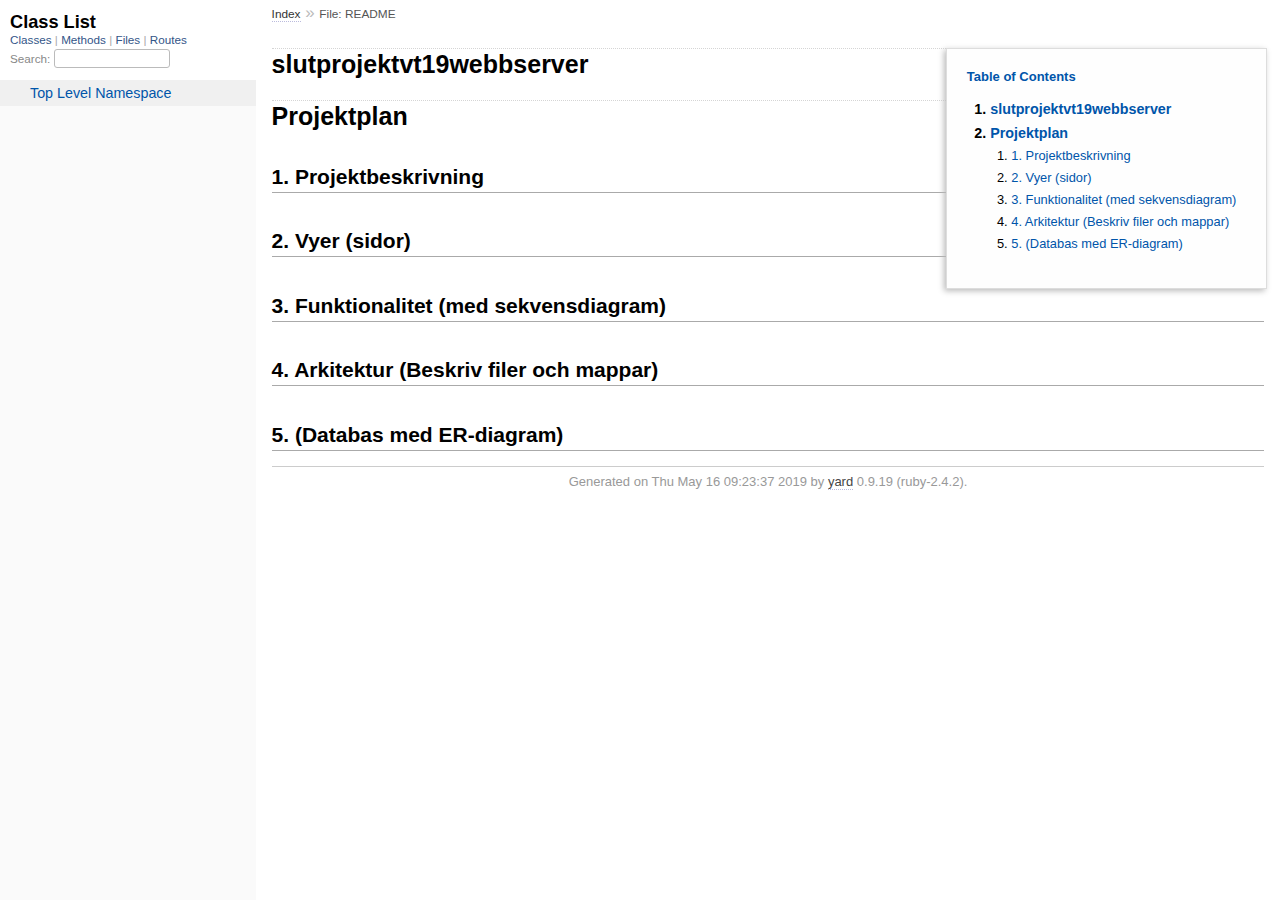
<file: doc/index.html>
<!DOCTYPE html>
<html>
  <head>
    <meta charset="UTF-8">
<meta name="viewport" content="width=device-width, initial-scale=1.0">
<title>
  File: README
  
    &mdash; Documentation by YARD 0.9.19
  
</title>

  <link rel="stylesheet" href="css/style.css" type="text/css" charset="utf-8" />

  <link rel="stylesheet" href="css/common.css" type="text/css" charset="utf-8" />

<script type="text/javascript" charset="utf-8">
  pathId = "README";
  relpath = '';
</script>


  <script type="text/javascript" charset="utf-8" src="js/jquery.js"></script>

  <script type="text/javascript" charset="utf-8" src="js/app.js"></script>

  <script type="text/javascript" charset="utf-8" src="js/custom.js"></script>


  </head>
  <body>
    <div class="nav_wrap">
      <iframe id="nav" src="class_list.html?1"></iframe>
      <div id="resizer"></div>
    </div>

    <div id="main" tabindex="-1">
      <div id="header">
        <div id="menu">
  
    <a href="_index.html">Index</a> &raquo; 
    <span class="title">File: README</span>
  
</div>

        <div id="search">
  
    <a class="full_list_link" id="class_list_link"
        href="class_list.html">

        <svg width="24" height="24">
          <rect x="0" y="4" width="24" height="4" rx="1" ry="1"></rect>
          <rect x="0" y="12" width="24" height="4" rx="1" ry="1"></rect>
          <rect x="0" y="20" width="24" height="4" rx="1" ry="1"></rect>
        </svg>
    </a>
  
</div>
        <div class="clear"></div>
      </div>

      <div id="content"><div id='filecontents'>
<h1 id="label-slutprojektvt19webbserver">slutprojektvt19webbserver</h1>

<h1 id="label-Projektplan">Projektplan</h1>

<h2 id="label-1.+Projektbeskrivning">1. Projektbeskrivning</h2>

<h2 id="label-2.+Vyer+-28sidor-29">2. Vyer (sidor)</h2>

<h2 id="label-3.+Funktionalitet+-28med+sekvensdiagram-29">3. Funktionalitet (med sekvensdiagram)</h2>

<h2 id="label-4.+Arkitektur+-28Beskriv+filer+och+mappar-29">4. Arkitektur (Beskriv filer och mappar)</h2>

<h2 id="label-5.+-28Databas+med+ER-diagram-29">5. (Databas med ER-diagram)</h2>
</div></div>

      <div id="footer">
  Generated on Thu May 16 09:23:37 2019 by
  <a href="http://yardoc.org" title="Yay! A Ruby Documentation Tool" target="_parent">yard</a>
  0.9.19 (ruby-2.4.2).
</div>

    </div>
  </body>
</html>
</file>
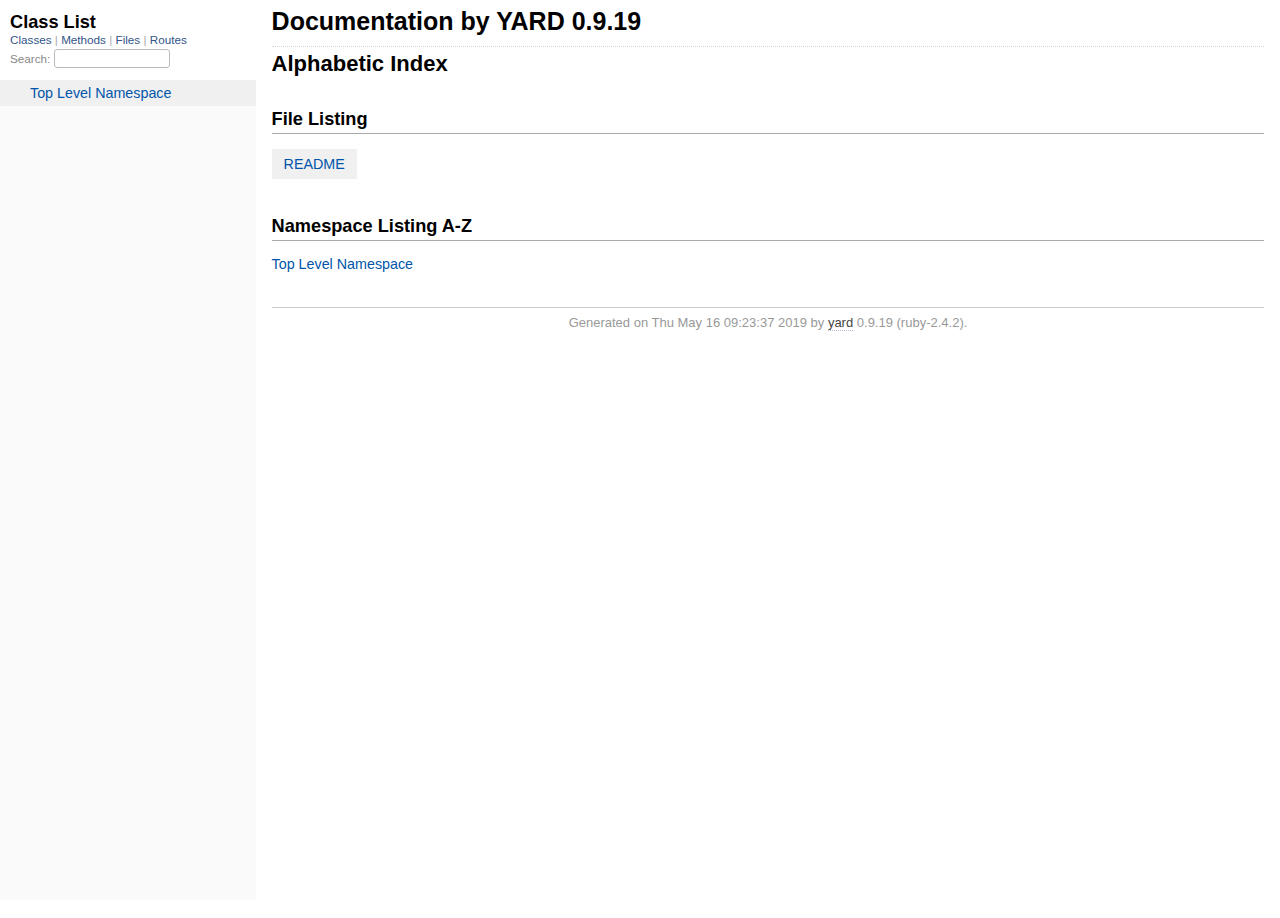
<file: doc/_index.html>
<!DOCTYPE html>
<html>
  <head>
    <meta charset="utf-8">
<meta name="viewport" content="width=device-width, initial-scale=1.0">
<title>
  Documentation by YARD 0.9.19
  
</title>

  <link rel="stylesheet" href="css/style.css" type="text/css" charset="utf-8" />

  <link rel="stylesheet" href="css/common.css" type="text/css" charset="utf-8" />

<script type="text/javascript" charset="utf-8">
  pathId = null;
  relpath = '';
</script>


  <script type="text/javascript" charset="utf-8" src="js/jquery.js"></script>

  <script type="text/javascript" charset="utf-8" src="js/app.js"></script>

  <script type="text/javascript" charset="utf-8" src="js/custom.js"></script>


  </head>
  <body>
    <div class="nav_wrap">
      <iframe id="nav" src="class_list.html?1"></iframe>
      <div id="resizer"></div>
    </div>

    <div id="main" tabindex="-1">
      <div id="header">
        <div id="menu">
  
</div>

        <div id="search">
  
    <a class="full_list_link" id="class_list_link"
        href="class_list.html">

        <svg width="24" height="24">
          <rect x="0" y="4" width="24" height="4" rx="1" ry="1"></rect>
          <rect x="0" y="12" width="24" height="4" rx="1" ry="1"></rect>
          <rect x="0" y="20" width="24" height="4" rx="1" ry="1"></rect>
        </svg>
    </a>
  
</div>
        <div class="clear"></div>
      </div>

      <div id="content"><h1 class="noborder title">Documentation by YARD 0.9.19</h1>
<div id="listing">
  <h1 class="alphaindex">Alphabetic Index</h1>
  
  <h2>File Listing</h2>
  <ul id="files" class="index_inline_list">
  
  
    <li class="r1"><a href="index.html" title="README">README</a></li>
    
  
  </ul>

<div class="clear"></div>
<h2>Namespace Listing A-Z</h2>


  <ul class="toplevel"><li><span class='object_link'><a href="top-level-namespace.html" title="Top Level Namespace (root)">Top Level Namespace</a></span></li></ul>



<table>
  <tr>
    <td valign='top' width="33%">
      
    </td>
  </tr>
</table>

</div>

</div>

      <div id="footer">
  Generated on Thu May 16 09:23:37 2019 by
  <a href="http://yardoc.org" title="Yay! A Ruby Documentation Tool" target="_parent">yard</a>
  0.9.19 (ruby-2.4.2).
</div>

    </div>
  </body>
</html>
</file>
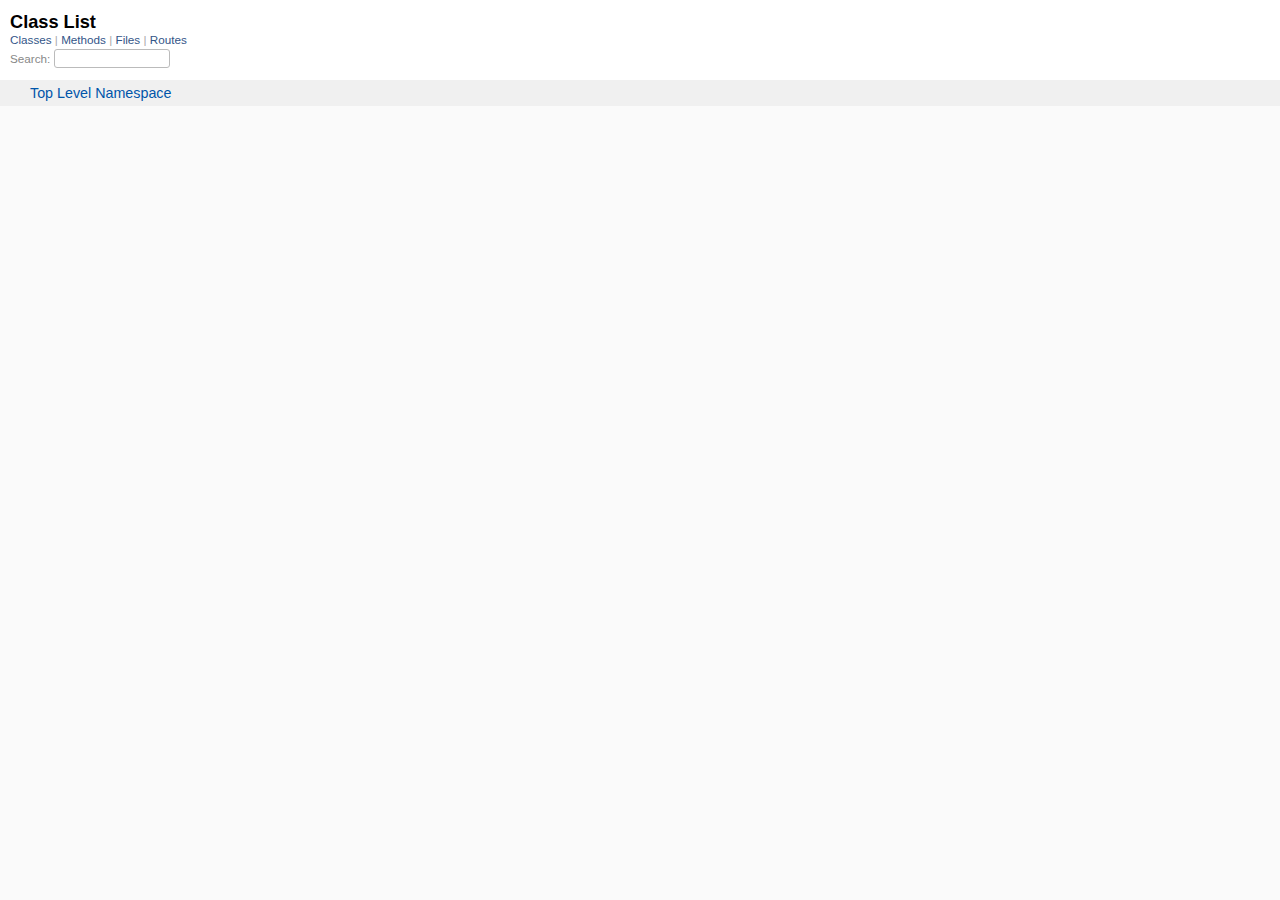
<file: doc/class_list.html>
<!DOCTYPE html>
<html>
  <head>
    <meta name="viewport" content="width=device-width, initial-scale=1.0">
    <meta charset="utf-8" />
    
      <link rel="stylesheet" href="css/full_list.css" type="text/css" media="screen" charset="utf-8" />
    
      <link rel="stylesheet" href="css/common.css" type="text/css" media="screen" charset="utf-8" />
    

    
      <script type="text/javascript" charset="utf-8" src="js/jquery.js"></script>
    
      <script type="text/javascript" charset="utf-8" src="js/full_list.js"></script>
    

    <title>Class List</title>
    <base id="base_target" target="_parent" />
  </head>
  <body>
    <div id="content">
      <div class="fixed_header">
        <h1 id="full_list_header">Class List</h1>
        <div id="full_list_nav">
          
            <span><a target="_self" href="class_list.html">
              Classes
            </a></span>
          
            <span><a target="_self" href="method_list.html">
              Methods
            </a></span>
          
            <span><a target="_self" href="file_list.html">
              Files
            </a></span>
          
            <span><a target="_self" href="route_list.html">
              Routes
            </a></span>
          
        </div>

        <div id="search">Search: <input type="text" /></div>
      </div>

      <ul id="full_list" class="class">
        <li id="object_" class="odd"><div class="item" style="padding-left:30px"><span class='object_link'><a href="top-level-namespace.html" title="Top Level Namespace (root)">Top Level Namespace</a></span></div></li>


      </ul>
    </div>
  </body>
</html>
</file>
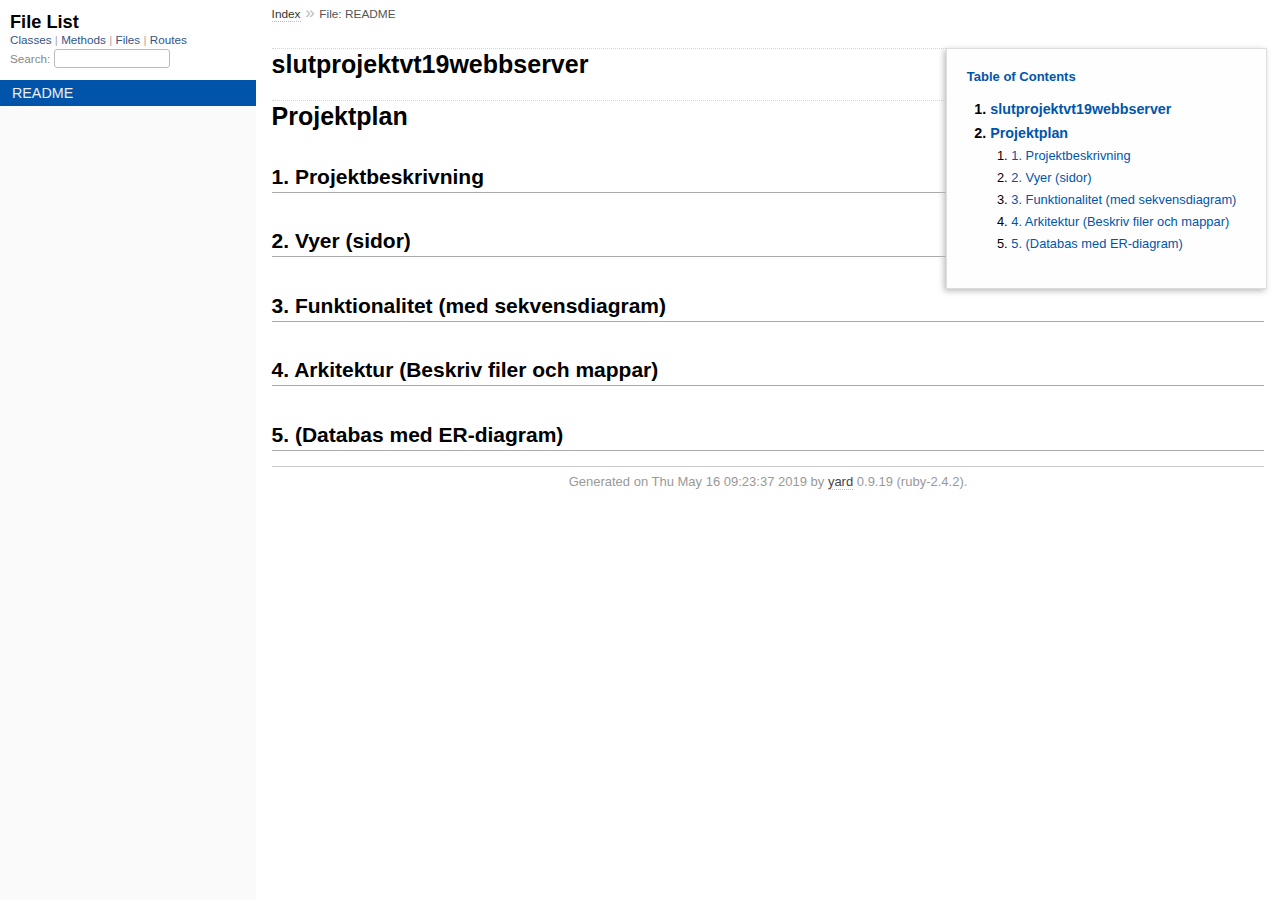
<file: doc/file.README.html>
<!DOCTYPE html>
<html>
  <head>
    <meta charset="UTF-8">
<meta name="viewport" content="width=device-width, initial-scale=1.0">
<title>
  File: README
  
    &mdash; Documentation by YARD 0.9.19
  
</title>

  <link rel="stylesheet" href="css/style.css" type="text/css" charset="utf-8" />

  <link rel="stylesheet" href="css/common.css" type="text/css" charset="utf-8" />

<script type="text/javascript" charset="utf-8">
  pathId = "README";
  relpath = '';
</script>


  <script type="text/javascript" charset="utf-8" src="js/jquery.js"></script>

  <script type="text/javascript" charset="utf-8" src="js/app.js"></script>

  <script type="text/javascript" charset="utf-8" src="js/custom.js"></script>


  </head>
  <body>
    <div class="nav_wrap">
      <iframe id="nav" src="file_list.html?1"></iframe>
      <div id="resizer"></div>
    </div>

    <div id="main" tabindex="-1">
      <div id="header">
        <div id="menu">
  
    <a href="_index.html">Index</a> &raquo; 
    <span class="title">File: README</span>
  
</div>

        <div id="search">
  
    <a class="full_list_link" id="class_list_link"
        href="class_list.html">

        <svg width="24" height="24">
          <rect x="0" y="4" width="24" height="4" rx="1" ry="1"></rect>
          <rect x="0" y="12" width="24" height="4" rx="1" ry="1"></rect>
          <rect x="0" y="20" width="24" height="4" rx="1" ry="1"></rect>
        </svg>
    </a>
  
</div>
        <div class="clear"></div>
      </div>

      <div id="content"><div id='filecontents'>
<h1 id="label-slutprojektvt19webbserver">slutprojektvt19webbserver</h1>

<h1 id="label-Projektplan">Projektplan</h1>

<h2 id="label-1.+Projektbeskrivning">1. Projektbeskrivning</h2>

<h2 id="label-2.+Vyer+-28sidor-29">2. Vyer (sidor)</h2>

<h2 id="label-3.+Funktionalitet+-28med+sekvensdiagram-29">3. Funktionalitet (med sekvensdiagram)</h2>

<h2 id="label-4.+Arkitektur+-28Beskriv+filer+och+mappar-29">4. Arkitektur (Beskriv filer och mappar)</h2>

<h2 id="label-5.+-28Databas+med+ER-diagram-29">5. (Databas med ER-diagram)</h2>
</div></div>

      <div id="footer">
  Generated on Thu May 16 09:23:37 2019 by
  <a href="http://yardoc.org" title="Yay! A Ruby Documentation Tool" target="_parent">yard</a>
  0.9.19 (ruby-2.4.2).
</div>

    </div>
  </body>
</html>
</file>
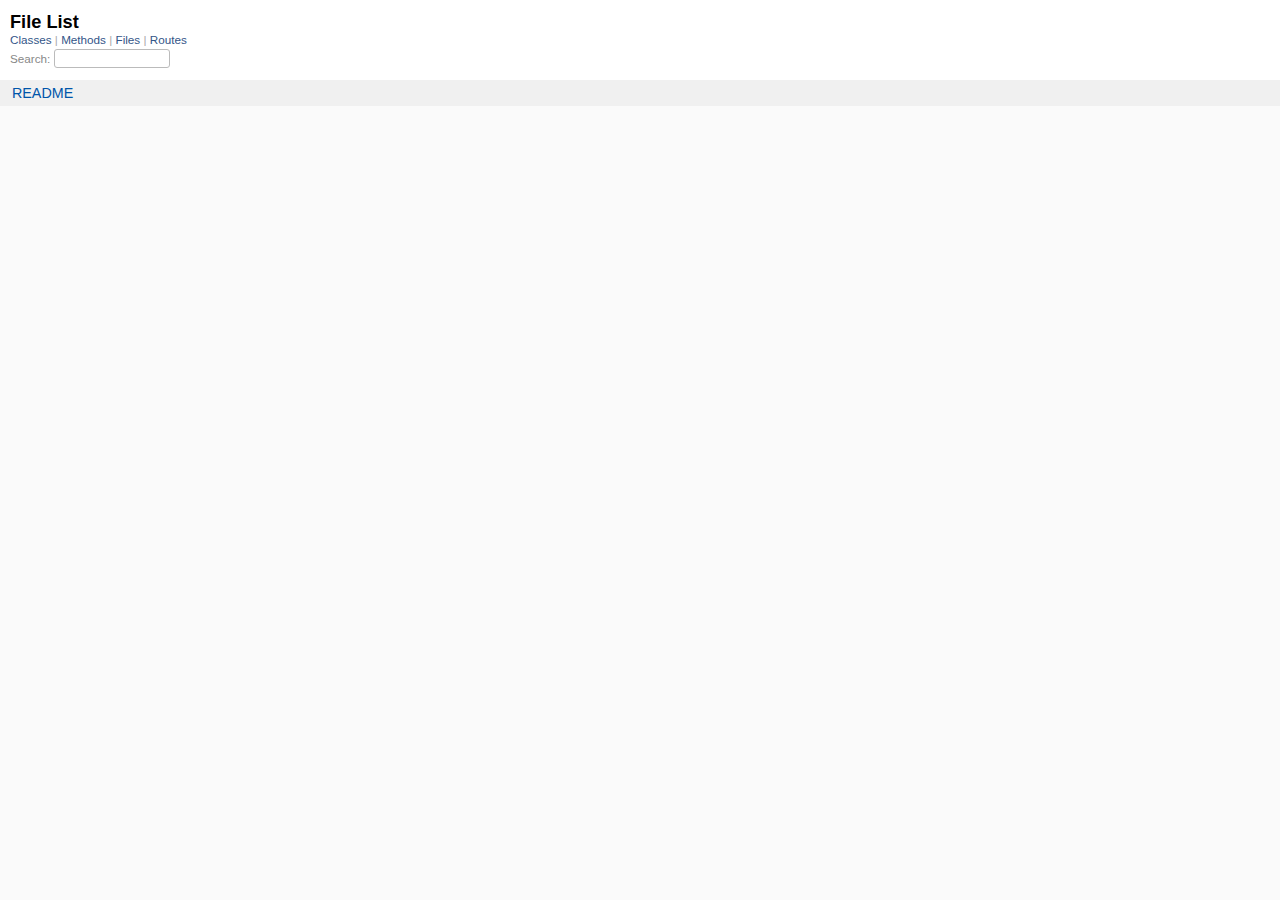
<file: doc/file_list.html>
<!DOCTYPE html>
<html>
  <head>
    <meta name="viewport" content="width=device-width, initial-scale=1.0">
    <meta charset="utf-8" />
    
      <link rel="stylesheet" href="css/full_list.css" type="text/css" media="screen" charset="utf-8" />
    
      <link rel="stylesheet" href="css/common.css" type="text/css" media="screen" charset="utf-8" />
    

    
      <script type="text/javascript" charset="utf-8" src="js/jquery.js"></script>
    
      <script type="text/javascript" charset="utf-8" src="js/full_list.js"></script>
    

    <title>File List</title>
    <base id="base_target" target="_parent" />
  </head>
  <body>
    <div id="content">
      <div class="fixed_header">
        <h1 id="full_list_header">File List</h1>
        <div id="full_list_nav">
          
            <span><a target="_self" href="class_list.html">
              Classes
            </a></span>
          
            <span><a target="_self" href="method_list.html">
              Methods
            </a></span>
          
            <span><a target="_self" href="file_list.html">
              Files
            </a></span>
          
            <span><a target="_self" href="route_list.html">
              Routes
            </a></span>
          
        </div>

        <div id="search">Search: <input type="text" /></div>
      </div>

      <ul id="full_list" class="file">
        

  <li id="object_README" class="odd">
    <div class="item"><span class="object_link"><a href="index.html" title="README">README</a></span></div>
  </li>
  


      </ul>
    </div>
  </body>
</html>
</file>
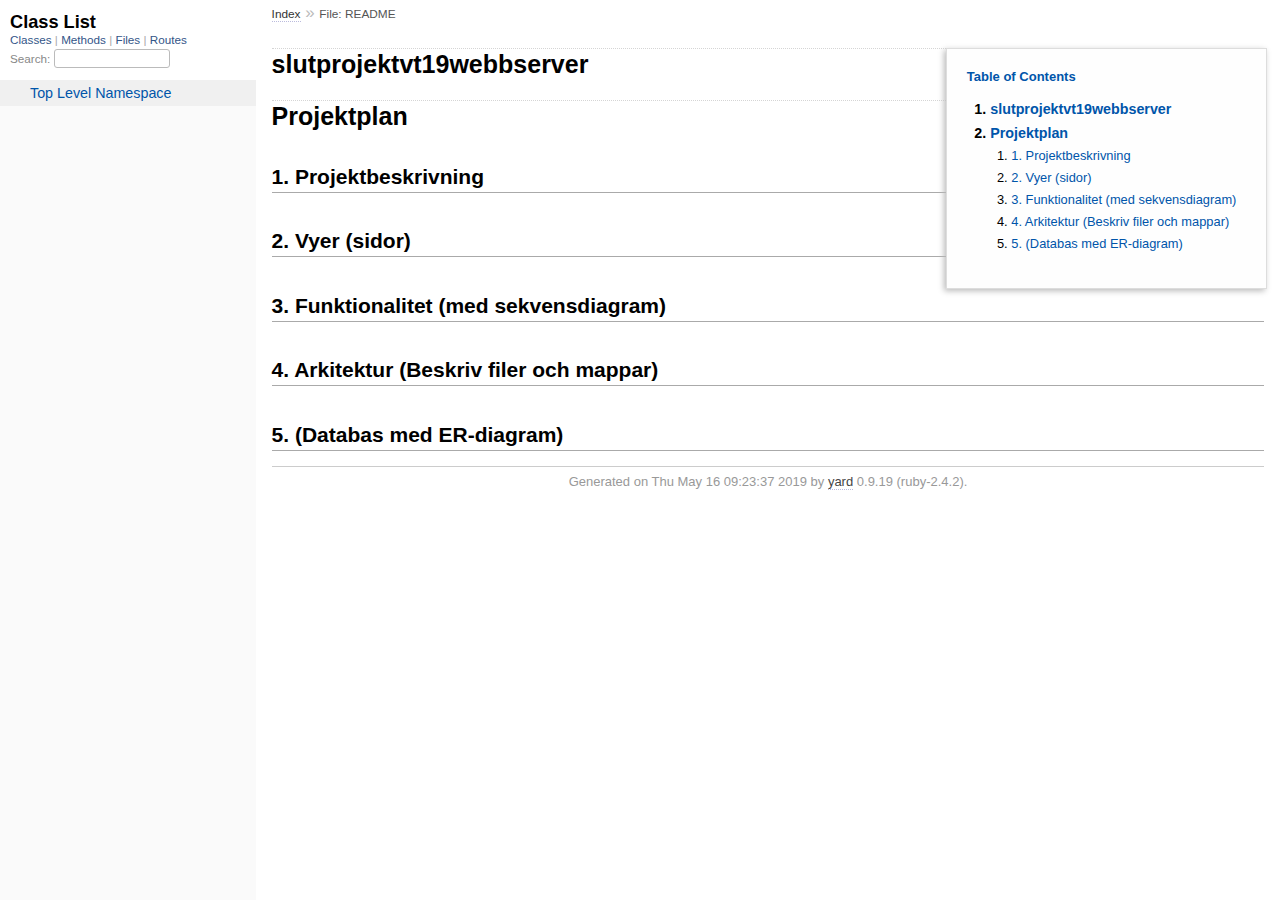
<file: doc/frames.html>
<!DOCTYPE html>
<html>
<head>
  <meta charset="utf-8">
	<title>Documentation by YARD 0.9.19</title>
</head>
<script type="text/javascript" charset="utf-8">
  var match = unescape(window.location.hash).match(/^#!(.+)/);
  var name = match ? match[1] : 'index.html';
  name = name.replace(/^(\w+):\/\//, '').replace(/^\/\//, '');
  window.top.location = name;
</script>
<noscript>
  <h1>Oops!</h1>
  <h2>YARD requires JavaScript!</h2>
</noscript>
</html>
</file>
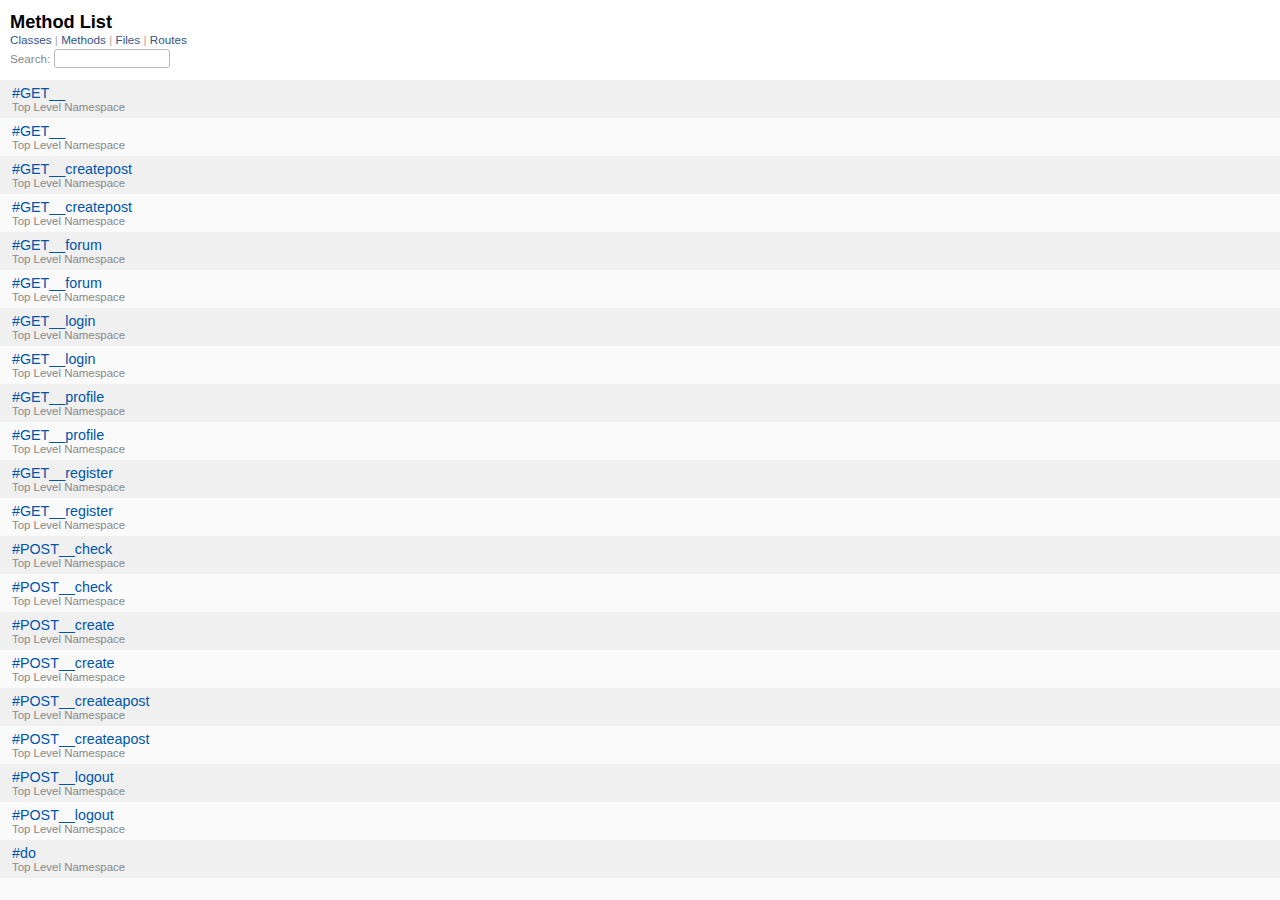
<file: doc/method_list.html>
<!DOCTYPE html>
<html>
  <head>
    <meta name="viewport" content="width=device-width, initial-scale=1.0">
    <meta charset="utf-8" />
    
      <link rel="stylesheet" href="css/full_list.css" type="text/css" media="screen" charset="utf-8" />
    
      <link rel="stylesheet" href="css/common.css" type="text/css" media="screen" charset="utf-8" />
    

    
      <script type="text/javascript" charset="utf-8" src="js/jquery.js"></script>
    
      <script type="text/javascript" charset="utf-8" src="js/full_list.js"></script>
    

    <title>Method List</title>
    <base id="base_target" target="_parent" />
  </head>
  <body>
    <div id="content">
      <div class="fixed_header">
        <h1 id="full_list_header">Method List</h1>
        <div id="full_list_nav">
          
            <span><a target="_self" href="class_list.html">
              Classes
            </a></span>
          
            <span><a target="_self" href="method_list.html">
              Methods
            </a></span>
          
            <span><a target="_self" href="file_list.html">
              Files
            </a></span>
          
            <span><a target="_self" href="route_list.html">
              Routes
            </a></span>
          
        </div>

        <div id="search">Search: <input type="text" /></div>
      </div>

      <ul id="full_list" class="method">
        

  <li class="odd ">
    <div class="item">
      <span class='object_link'><a href="top-level-namespace.html#GET__-instance_method" title="#GET__ (method)">#GET__</a></span>
      <small>Top Level Namespace</small>
    </div>
  </li>
  

  <li class="even ">
    <div class="item">
      <span class='object_link'><a href="top-level-namespace.html#GET__-instance_method" title="#GET__ (method)">#GET__</a></span>
      <small>Top Level Namespace</small>
    </div>
  </li>
  

  <li class="odd ">
    <div class="item">
      <span class='object_link'><a href="top-level-namespace.html#GET__createpost-instance_method" title="#GET__createpost (method)">#GET__createpost</a></span>
      <small>Top Level Namespace</small>
    </div>
  </li>
  

  <li class="even ">
    <div class="item">
      <span class='object_link'><a href="top-level-namespace.html#GET__createpost-instance_method" title="#GET__createpost (method)">#GET__createpost</a></span>
      <small>Top Level Namespace</small>
    </div>
  </li>
  

  <li class="odd ">
    <div class="item">
      <span class='object_link'><a href="top-level-namespace.html#GET__forum-instance_method" title="#GET__forum (method)">#GET__forum</a></span>
      <small>Top Level Namespace</small>
    </div>
  </li>
  

  <li class="even ">
    <div class="item">
      <span class='object_link'><a href="top-level-namespace.html#GET__forum-instance_method" title="#GET__forum (method)">#GET__forum</a></span>
      <small>Top Level Namespace</small>
    </div>
  </li>
  

  <li class="odd ">
    <div class="item">
      <span class='object_link'><a href="top-level-namespace.html#GET__login-instance_method" title="#GET__login (method)">#GET__login</a></span>
      <small>Top Level Namespace</small>
    </div>
  </li>
  

  <li class="even ">
    <div class="item">
      <span class='object_link'><a href="top-level-namespace.html#GET__login-instance_method" title="#GET__login (method)">#GET__login</a></span>
      <small>Top Level Namespace</small>
    </div>
  </li>
  

  <li class="odd ">
    <div class="item">
      <span class='object_link'><a href="top-level-namespace.html#GET__profile-instance_method" title="#GET__profile (method)">#GET__profile</a></span>
      <small>Top Level Namespace</small>
    </div>
  </li>
  

  <li class="even ">
    <div class="item">
      <span class='object_link'><a href="top-level-namespace.html#GET__profile-instance_method" title="#GET__profile (method)">#GET__profile</a></span>
      <small>Top Level Namespace</small>
    </div>
  </li>
  

  <li class="odd ">
    <div class="item">
      <span class='object_link'><a href="top-level-namespace.html#GET__register-instance_method" title="#GET__register (method)">#GET__register</a></span>
      <small>Top Level Namespace</small>
    </div>
  </li>
  

  <li class="even ">
    <div class="item">
      <span class='object_link'><a href="top-level-namespace.html#GET__register-instance_method" title="#GET__register (method)">#GET__register</a></span>
      <small>Top Level Namespace</small>
    </div>
  </li>
  

  <li class="odd ">
    <div class="item">
      <span class='object_link'><a href="top-level-namespace.html#POST__check-instance_method" title="#POST__check (method)">#POST__check</a></span>
      <small>Top Level Namespace</small>
    </div>
  </li>
  

  <li class="even ">
    <div class="item">
      <span class='object_link'><a href="top-level-namespace.html#POST__check-instance_method" title="#POST__check (method)">#POST__check</a></span>
      <small>Top Level Namespace</small>
    </div>
  </li>
  

  <li class="odd ">
    <div class="item">
      <span class='object_link'><a href="top-level-namespace.html#POST__create-instance_method" title="#POST__create (method)">#POST__create</a></span>
      <small>Top Level Namespace</small>
    </div>
  </li>
  

  <li class="even ">
    <div class="item">
      <span class='object_link'><a href="top-level-namespace.html#POST__create-instance_method" title="#POST__create (method)">#POST__create</a></span>
      <small>Top Level Namespace</small>
    </div>
  </li>
  

  <li class="odd ">
    <div class="item">
      <span class='object_link'><a href="top-level-namespace.html#POST__createapost-instance_method" title="#POST__createapost (method)">#POST__createapost</a></span>
      <small>Top Level Namespace</small>
    </div>
  </li>
  

  <li class="even ">
    <div class="item">
      <span class='object_link'><a href="top-level-namespace.html#POST__createapost-instance_method" title="#POST__createapost (method)">#POST__createapost</a></span>
      <small>Top Level Namespace</small>
    </div>
  </li>
  

  <li class="odd ">
    <div class="item">
      <span class='object_link'><a href="top-level-namespace.html#POST__logout-instance_method" title="#POST__logout (method)">#POST__logout</a></span>
      <small>Top Level Namespace</small>
    </div>
  </li>
  

  <li class="even ">
    <div class="item">
      <span class='object_link'><a href="top-level-namespace.html#POST__logout-instance_method" title="#POST__logout (method)">#POST__logout</a></span>
      <small>Top Level Namespace</small>
    </div>
  </li>
  

  <li class="odd ">
    <div class="item">
      <span class='object_link'><a href="top-level-namespace.html#do-instance_method" title="#do (method)">#do</a></span>
      <small>Top Level Namespace</small>
    </div>
  </li>
  


      </ul>
    </div>
  </body>
</html>
</file>
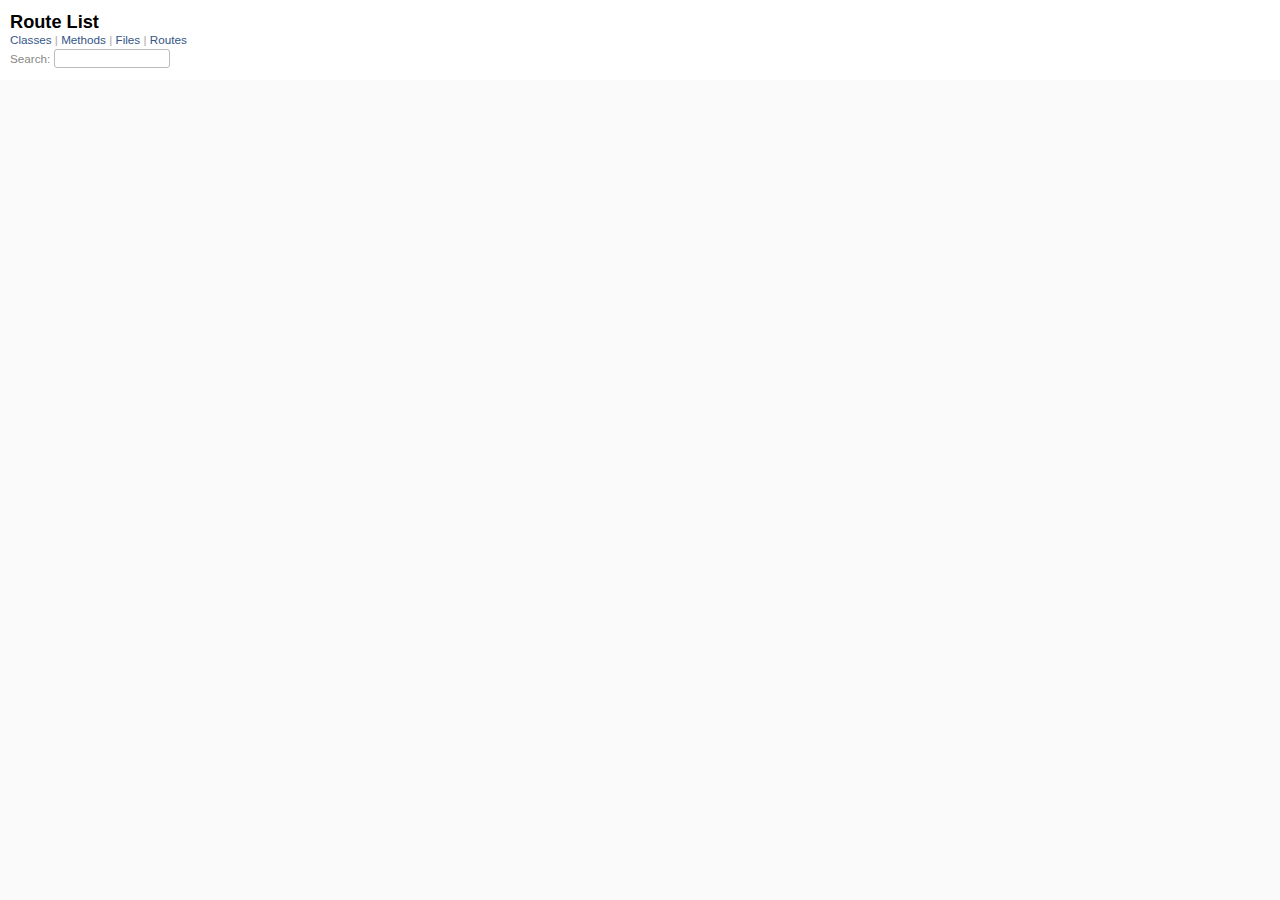
<file: doc/route_list.html>
<!DOCTYPE html>
<html>
  <head>
    <meta name="viewport" content="width=device-width, initial-scale=1.0">
    <meta charset="utf-8" />
    
      <link rel="stylesheet" href="css/full_list.css" type="text/css" media="screen" charset="utf-8" />
    
      <link rel="stylesheet" href="css/common.css" type="text/css" media="screen" charset="utf-8" />
    

    
      <script type="text/javascript" charset="utf-8" src="js/jquery.js"></script>
    
      <script type="text/javascript" charset="utf-8" src="js/full_list.js"></script>
    

    <title>Route List</title>
    <base id="base_target" target="_parent" />
  </head>
  <body>
    <div id="content">
      <div class="fixed_header">
        <h1 id="full_list_header">Route List</h1>
        <div id="full_list_nav">
          
            <span><a target="_self" href="class_list.html">
              Classes
            </a></span>
          
            <span><a target="_self" href="method_list.html">
              Methods
            </a></span>
          
            <span><a target="_self" href="file_list.html">
              Files
            </a></span>
          
            <span><a target="_self" href="route_list.html">
              Routes
            </a></span>
          
        </div>

        <div id="search">Search: <input type="text" /></div>
      </div>

      <ul id="full_list" class="class">
        


      </ul>
    </div>
  </body>
</html>
</file>
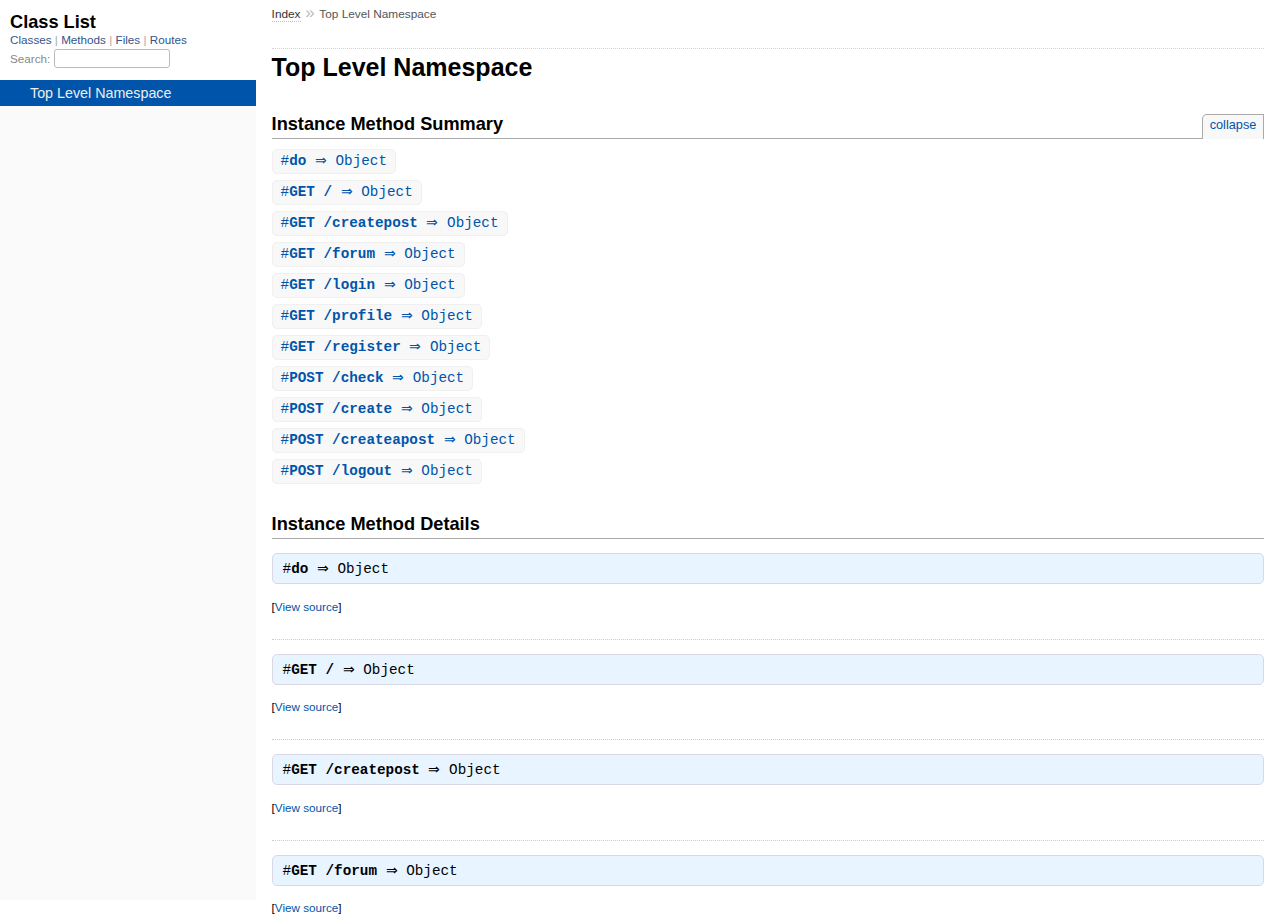
<file: doc/top-level-namespace.html>
<!DOCTYPE html>
<html>
  <head>
    <meta charset="utf-8">
<meta name="viewport" content="width=device-width, initial-scale=1.0">
<title>
  Top Level Namespace
  
    &mdash; Documentation by YARD 0.9.19
  
</title>

  <link rel="stylesheet" href="css/style.css" type="text/css" charset="utf-8" />

  <link rel="stylesheet" href="css/common.css" type="text/css" charset="utf-8" />

<script type="text/javascript" charset="utf-8">
  pathId = "";
  relpath = '';
</script>


  <script type="text/javascript" charset="utf-8" src="js/jquery.js"></script>

  <script type="text/javascript" charset="utf-8" src="js/app.js"></script>

  <script type="text/javascript" charset="utf-8" src="js/custom.js"></script>


  </head>
  <body>
    <div class="nav_wrap">
      <iframe id="nav" src="class_list.html?1"></iframe>
      <div id="resizer"></div>
    </div>

    <div id="main" tabindex="-1">
      <div id="header">
        <div id="menu">
  
    <a href="_index.html">Index</a> &raquo;
    
    
    <span class="title">Top Level Namespace</span>
  
</div>

        <div id="search">
  
    <a class="full_list_link" id="class_list_link"
        href="class_list.html">

        <svg width="24" height="24">
          <rect x="0" y="4" width="24" height="4" rx="1" ry="1"></rect>
          <rect x="0" y="12" width="24" height="4" rx="1" ry="1"></rect>
          <rect x="0" y="20" width="24" height="4" rx="1" ry="1"></rect>
        </svg>
    </a>
  
</div>
        <div class="clear"></div>
      </div>

      <div id="content"><h1>Top Level Namespace
  
  
  
</h1>
<div class="box_info">
  

  
  
  
  
  

  

  
</div>








  
    <h2>
      Instance Method Summary
      <small><a href="#" class="summary_toggle">collapse</a></small>
    </h2>

    <ul class="summary">
      
        <li class="public ">
  <span class="summary_signature">
    
      <a href="top-level-namespace.html#do-instance_method" title="#do (instance method)">#<strong>do</strong>  &#x21d2; Object </a>
    

    
  </span>
  
  
  
  
  
  
  

  
    <span class="summary_desc"><div class='inline'></div></span>
  
</li>

      
        <li class="public ">
  <span class="summary_signature">
    
      <a href="top-level-namespace.html#GET__-instance_method" title="#GET / (instance method)">#<strong>GET /</strong>  &#x21d2; Object </a>
    

    
  </span>
  
  
  
  
  
  
  

  
    <span class="summary_desc"><div class='inline'></div></span>
  
</li>

      
        <li class="public ">
  <span class="summary_signature">
    
      <a href="top-level-namespace.html#GET__createpost-instance_method" title="#GET /createpost (instance method)">#<strong>GET /createpost</strong>  &#x21d2; Object </a>
    

    
  </span>
  
  
  
  
  
  
  

  
    <span class="summary_desc"><div class='inline'></div></span>
  
</li>

      
        <li class="public ">
  <span class="summary_signature">
    
      <a href="top-level-namespace.html#GET__forum-instance_method" title="#GET /forum (instance method)">#<strong>GET /forum</strong>  &#x21d2; Object </a>
    

    
  </span>
  
  
  
  
  
  
  

  
    <span class="summary_desc"><div class='inline'></div></span>
  
</li>

      
        <li class="public ">
  <span class="summary_signature">
    
      <a href="top-level-namespace.html#GET__login-instance_method" title="#GET /login (instance method)">#<strong>GET /login</strong>  &#x21d2; Object </a>
    

    
  </span>
  
  
  
  
  
  
  

  
    <span class="summary_desc"><div class='inline'></div></span>
  
</li>

      
        <li class="public ">
  <span class="summary_signature">
    
      <a href="top-level-namespace.html#GET__profile-instance_method" title="#GET /profile (instance method)">#<strong>GET /profile</strong>  &#x21d2; Object </a>
    

    
  </span>
  
  
  
  
  
  
  

  
    <span class="summary_desc"><div class='inline'></div></span>
  
</li>

      
        <li class="public ">
  <span class="summary_signature">
    
      <a href="top-level-namespace.html#GET__register-instance_method" title="#GET /register (instance method)">#<strong>GET /register</strong>  &#x21d2; Object </a>
    

    
  </span>
  
  
  
  
  
  
  

  
    <span class="summary_desc"><div class='inline'></div></span>
  
</li>

      
        <li class="public ">
  <span class="summary_signature">
    
      <a href="top-level-namespace.html#POST__check-instance_method" title="#POST /check (instance method)">#<strong>POST /check</strong>  &#x21d2; Object </a>
    

    
  </span>
  
  
  
  
  
  
  

  
    <span class="summary_desc"><div class='inline'></div></span>
  
</li>

      
        <li class="public ">
  <span class="summary_signature">
    
      <a href="top-level-namespace.html#POST__create-instance_method" title="#POST /create (instance method)">#<strong>POST /create</strong>  &#x21d2; Object </a>
    

    
  </span>
  
  
  
  
  
  
  

  
    <span class="summary_desc"><div class='inline'></div></span>
  
</li>

      
        <li class="public ">
  <span class="summary_signature">
    
      <a href="top-level-namespace.html#POST__createapost-instance_method" title="#POST /createapost (instance method)">#<strong>POST /createapost</strong>  &#x21d2; Object </a>
    

    
  </span>
  
  
  
  
  
  
  

  
    <span class="summary_desc"><div class='inline'></div></span>
  
</li>

      
        <li class="public ">
  <span class="summary_signature">
    
      <a href="top-level-namespace.html#POST__logout-instance_method" title="#POST /logout (instance method)">#<strong>POST /logout</strong>  &#x21d2; Object </a>
    

    
  </span>
  
  
  
  
  
  
  

  
    <span class="summary_desc"><div class='inline'></div></span>
  
</li>

      
    </ul>
  



  <div id="instance_method_details" class="method_details_list">
    <h2>Instance Method Details</h2>

    
      <div class="method_details first">
  <h3 class="signature first" id="do-instance_method">
  
    #<strong>do</strong>  &#x21d2; <tt>Object</tt> 
  

  

  
</h3><table class="source_code">
  <tr>
    <td>
      <pre class="lines">


92
93
94
95
96
97</pre>
    </td>
    <td>
      <pre class="code"><span class="info file"># File 'app.rb', line 92</span>

<span class='kw'>def</span> <span class='kw'>do</span>
    <span class='id identifier rubyid_db'>db</span> <span class='op'>=</span> <span class='const'>SQLite3</span><span class='op'>::</span><span class='const'>Database</span><span class='period'>.</span><span class='id identifier rubyid_new'>new</span><span class='lparen'>(</span><span class='tstring'><span class='tstring_beg'>&#39;</span><span class='tstring_content'>database/database.db</span><span class='tstring_end'>&#39;</span></span><span class='rparen'>)</span>
    <span class='id identifier rubyid_db'>db</span><span class='period'>.</span><span class='id identifier rubyid_results_as_hash'>results_as_hash</span> <span class='op'>=</span> <span class='kw'>true</span>

    
<span class='kw'>end</span></pre>
    </td>
  </tr>
</table>
</div>
    
      <div class="method_details ">
  <h3 class="signature " id="GET__-instance_method">
  
    #<strong>GET /</strong>  &#x21d2; <tt>Object</tt> 
  

  

  
</h3><table class="source_code">
  <tr>
    <td>
      <pre class="lines">


8
9
10</pre>
    </td>
    <td>
      <pre class="code"><span class="info file"># File 'app.rb', line 8</span>

<span class='id identifier rubyid_get'>get</span> <span class='tstring'><span class='tstring_beg'>&quot;</span><span class='tstring_content'>/</span><span class='tstring_end'>&quot;</span></span> <span class='kw'>do</span>
    <span class='id identifier rubyid_slim'>slim</span><span class='lparen'>(</span><span class='symbol'>:index</span><span class='rparen'>)</span>
<span class='kw'>end</span></pre>
    </td>
  </tr>
</table>
</div>
    
      <div class="method_details ">
  <h3 class="signature " id="GET__createpost-instance_method">
  
    #<strong>GET /createpost</strong>  &#x21d2; <tt>Object</tt> 
  

  

  
</h3><table class="source_code">
  <tr>
    <td>
      <pre class="lines">


22
23
24</pre>
    </td>
    <td>
      <pre class="code"><span class="info file"># File 'app.rb', line 22</span>

<span class='id identifier rubyid_get'>get</span> <span class='tstring'><span class='tstring_beg'>&quot;</span><span class='tstring_content'>/createpost</span><span class='tstring_end'>&quot;</span></span> <span class='kw'>do</span>
    <span class='id identifier rubyid_slim'>slim</span><span class='lparen'>(</span><span class='symbol'>:createpost</span><span class='rparen'>)</span>
<span class='kw'>end</span></pre>
    </td>
  </tr>
</table>
</div>
    
      <div class="method_details ">
  <h3 class="signature " id="GET__forum-instance_method">
  
    #<strong>GET /forum</strong>  &#x21d2; <tt>Object</tt> 
  

  

  
</h3><table class="source_code">
  <tr>
    <td>
      <pre class="lines">


12
13
14
15
16
17
18
19
20</pre>
    </td>
    <td>
      <pre class="code"><span class="info file"># File 'app.rb', line 12</span>

<span class='id identifier rubyid_get'>get</span> <span class='tstring'><span class='tstring_beg'>&quot;</span><span class='tstring_content'>/forum</span><span class='tstring_end'>&quot;</span></span> <span class='kw'>do</span>
    <span class='id identifier rubyid_db'>db</span> <span class='op'>=</span> <span class='const'>SQLite3</span><span class='op'>::</span><span class='const'>Database</span><span class='period'>.</span><span class='id identifier rubyid_new'>new</span><span class='lparen'>(</span><span class='tstring'><span class='tstring_beg'>&quot;</span><span class='tstring_content'>database/database.db</span><span class='tstring_end'>&quot;</span></span><span class='rparen'>)</span>
    <span class='id identifier rubyid_db'>db</span><span class='period'>.</span><span class='id identifier rubyid_results_as_hash'>results_as_hash</span> <span class='op'>=</span> <span class='kw'>true</span><span class='semicolon'>;</span>
    
    <span class='id identifier rubyid_allposts'>allposts</span> <span class='op'>=</span> <span class='id identifier rubyid_db'>db</span><span class='period'>.</span><span class='id identifier rubyid_execute'>execute</span><span class='lparen'>(</span><span class='tstring'><span class='tstring_beg'>&quot;</span><span class='tstring_content'>SELECT Title,Message,Post_Username From forumposts</span><span class='tstring_end'>&quot;</span></span><span class='rparen'>)</span>

    <span class='id identifier rubyid_slim'>slim</span><span class='lparen'>(</span><span class='symbol'>:forum</span><span class='comma'>,</span> <span class='label'>locals:</span><span class='lbrace'>{</span>
        <span class='label'>allposts:</span> <span class='id identifier rubyid_allposts'>allposts</span><span class='rbrace'>}</span><span class='rparen'>)</span>
<span class='kw'>end</span></pre>
    </td>
  </tr>
</table>
</div>
    
      <div class="method_details ">
  <h3 class="signature " id="GET__login-instance_method">
  
    #<strong>GET /login</strong>  &#x21d2; <tt>Object</tt> 
  

  

  
</h3><table class="source_code">
  <tr>
    <td>
      <pre class="lines">


30
31
32</pre>
    </td>
    <td>
      <pre class="code"><span class="info file"># File 'app.rb', line 30</span>

<span class='id identifier rubyid_get'>get</span> <span class='tstring'><span class='tstring_beg'>&quot;</span><span class='tstring_content'>/login</span><span class='tstring_end'>&quot;</span></span> <span class='kw'>do</span>
    <span class='id identifier rubyid_slim'>slim</span><span class='lparen'>(</span><span class='symbol'>:login</span><span class='rparen'>)</span>
<span class='kw'>end</span></pre>
    </td>
  </tr>
</table>
</div>
    
      <div class="method_details ">
  <h3 class="signature " id="GET__profile-instance_method">
  
    #<strong>GET /profile</strong>  &#x21d2; <tt>Object</tt> 
  

  

  
</h3><table class="source_code">
  <tr>
    <td>
      <pre class="lines">


34
35
36</pre>
    </td>
    <td>
      <pre class="code"><span class="info file"># File 'app.rb', line 34</span>

<span class='id identifier rubyid_get'>get</span> <span class='tstring'><span class='tstring_beg'>&quot;</span><span class='tstring_content'>/profile</span><span class='tstring_end'>&quot;</span></span> <span class='kw'>do</span>
    <span class='id identifier rubyid_slim'>slim</span><span class='lparen'>(</span><span class='symbol'>:profile</span><span class='rparen'>)</span>
<span class='kw'>end</span></pre>
    </td>
  </tr>
</table>
</div>
    
      <div class="method_details ">
  <h3 class="signature " id="GET__register-instance_method">
  
    #<strong>GET /register</strong>  &#x21d2; <tt>Object</tt> 
  

  

  
</h3><table class="source_code">
  <tr>
    <td>
      <pre class="lines">


26
27
28</pre>
    </td>
    <td>
      <pre class="code"><span class="info file"># File 'app.rb', line 26</span>

<span class='id identifier rubyid_get'>get</span> <span class='tstring'><span class='tstring_beg'>&quot;</span><span class='tstring_content'>/register</span><span class='tstring_end'>&quot;</span></span> <span class='kw'>do</span>
    <span class='id identifier rubyid_slim'>slim</span><span class='lparen'>(</span><span class='symbol'>:register</span><span class='rparen'>)</span>
<span class='kw'>end</span></pre>
    </td>
  </tr>
</table>
</div>
    
      <div class="method_details ">
  <h3 class="signature " id="POST__check-instance_method">
  
    #<strong>POST /check</strong>  &#x21d2; <tt>Object</tt> 
  

  

  
</h3><table class="source_code">
  <tr>
    <td>
      <pre class="lines">


38
39
40
41
42
43
44
45
46
47
48
49
50
51
52
53
54
55
56
57</pre>
    </td>
    <td>
      <pre class="code"><span class="info file"># File 'app.rb', line 38</span>

<span class='id identifier rubyid_post'>post</span> <span class='tstring'><span class='tstring_beg'>&quot;</span><span class='tstring_content'>/check</span><span class='tstring_end'>&quot;</span></span> <span class='kw'>do</span>
    <span class='id identifier rubyid_db'>db</span> <span class='op'>=</span> <span class='const'>SQLite3</span><span class='op'>::</span><span class='const'>Database</span><span class='period'>.</span><span class='id identifier rubyid_new'>new</span><span class='lparen'>(</span><span class='tstring'><span class='tstring_beg'>&quot;</span><span class='tstring_content'>database/database.db</span><span class='tstring_end'>&quot;</span></span><span class='rparen'>)</span>
    <span class='id identifier rubyid_db'>db</span><span class='period'>.</span><span class='id identifier rubyid_results_as_hash'>results_as_hash</span> <span class='op'>=</span> <span class='kw'>true</span><span class='semicolon'>;</span>

    <span class='id identifier rubyid_result'>result</span> <span class='op'>=</span> <span class='id identifier rubyid_db'>db</span><span class='period'>.</span><span class='id identifier rubyid_execute'>execute</span><span class='lparen'>(</span><span class='tstring'><span class='tstring_beg'>&quot;</span><span class='tstring_content'>SELECT Name, Password FROM users WHERE users.Name=?</span><span class='tstring_end'>&quot;</span></span><span class='comma'>,</span><span class='id identifier rubyid_params'>params</span><span class='lbracket'>[</span><span class='tstring'><span class='tstring_beg'>&quot;</span><span class='tstring_content'>name</span><span class='tstring_end'>&quot;</span></span><span class='rbracket'>]</span><span class='rparen'>)</span>
    <span class='kw'>if</span> <span class='id identifier rubyid_result'>result</span><span class='period'>.</span><span class='id identifier rubyid_length'>length</span> <span class='op'>&gt;</span> <span class='int'>0</span> <span class='op'>&amp;&amp;</span> <span class='const'>BCrypt</span><span class='op'>::</span><span class='const'>Password</span><span class='period'>.</span><span class='id identifier rubyid_new'>new</span><span class='lparen'>(</span><span class='id identifier rubyid_result'>result</span><span class='period'>.</span><span class='id identifier rubyid_first'>first</span><span class='lbracket'>[</span><span class='tstring'><span class='tstring_beg'>&quot;</span><span class='tstring_content'>Password</span><span class='tstring_end'>&quot;</span></span><span class='rbracket'>]</span><span class='rparen'>)</span> <span class='op'>==</span> <span class='id identifier rubyid_params'>params</span><span class='lbracket'>[</span><span class='tstring'><span class='tstring_beg'>&quot;</span><span class='tstring_content'>password</span><span class='tstring_end'>&quot;</span></span><span class='rbracket'>]</span>
       
        <span class='id identifier rubyid_name'>name</span> <span class='op'>=</span> <span class='id identifier rubyid_db'>db</span><span class='period'>.</span><span class='id identifier rubyid_execute'>execute</span><span class='lparen'>(</span><span class='tstring'><span class='tstring_beg'>&quot;</span><span class='tstring_content'>SELECT Username From Users</span><span class='tstring_end'>&quot;</span></span><span class='rparen'>)</span>
        <span class='id identifier rubyid_name'>name</span><span class='period'>.</span><span class='id identifier rubyid_each'>each</span> <span class='kw'>do</span> <span class='op'>|</span><span class='id identifier rubyid_row'>row</span><span class='op'>|</span>
            <span class='id identifier rubyid_name'>name</span> <span class='op'>=</span> <span class='id identifier rubyid_row'>row</span><span class='lbracket'>[</span><span class='tstring'><span class='tstring_beg'>&#39;</span><span class='tstring_content'>Username</span><span class='tstring_end'>&#39;</span></span><span class='rbracket'>]</span>
        <span class='kw'>end</span>

        <span class='id identifier rubyid_session'>session</span><span class='lbracket'>[</span><span class='symbol'>:createlogin</span><span class='rbracket'>]</span> <span class='op'>=</span> <span class='tstring'><span class='tstring_beg'>&quot;</span><span class='tstring_content'>login</span><span class='tstring_end'>&quot;</span></span>
        <span class='id identifier rubyid_session'>session</span><span class='lbracket'>[</span><span class='symbol'>:username</span><span class='rbracket'>]</span> <span class='op'>=</span> <span class='id identifier rubyid_name'>name</span>
        <span class='id identifier rubyid_redirect'>redirect</span><span class='lparen'>(</span><span class='tstring'><span class='tstring_beg'>&quot;</span><span class='tstring_content'>/profile</span><span class='tstring_end'>&quot;</span></span><span class='rparen'>)</span>
    <span class='kw'>else</span> 
        
        <span class='id identifier rubyid_redirect'>redirect</span><span class='lparen'>(</span><span class='tstring'><span class='tstring_beg'>&quot;</span><span class='tstring_content'>/login</span><span class='tstring_end'>&quot;</span></span><span class='rparen'>)</span>
    <span class='kw'>end</span>
<span class='kw'>end</span></pre>
    </td>
  </tr>
</table>
</div>
    
      <div class="method_details ">
  <h3 class="signature " id="POST__create-instance_method">
  
    #<strong>POST /create</strong>  &#x21d2; <tt>Object</tt> 
  

  

  
</h3><table class="source_code">
  <tr>
    <td>
      <pre class="lines">


59
60
61
62
63
64
65
66
67
68
69
70
71
72</pre>
    </td>
    <td>
      <pre class="code"><span class="info file"># File 'app.rb', line 59</span>

<span class='id identifier rubyid_post'>post</span> <span class='tstring'><span class='tstring_beg'>&quot;</span><span class='tstring_content'>/create</span><span class='tstring_end'>&quot;</span></span> <span class='kw'>do</span>
    <span class='id identifier rubyid_db'>db</span> <span class='op'>=</span> <span class='const'>SQLite3</span><span class='op'>::</span><span class='const'>Database</span><span class='period'>.</span><span class='id identifier rubyid_new'>new</span><span class='lparen'>(</span><span class='tstring'><span class='tstring_beg'>&#39;</span><span class='tstring_content'>database/database.db</span><span class='tstring_end'>&#39;</span></span><span class='rparen'>)</span>
    <span class='id identifier rubyid_db'>db</span><span class='period'>.</span><span class='id identifier rubyid_results_as_hash'>results_as_hash</span> <span class='op'>=</span> <span class='kw'>true</span>

    <span class='id identifier rubyid_new_name'>new_name</span> <span class='op'>=</span> <span class='id identifier rubyid_params'>params</span><span class='lbracket'>[</span><span class='tstring'><span class='tstring_beg'>&quot;</span><span class='tstring_content'>name</span><span class='tstring_end'>&quot;</span></span><span class='rbracket'>]</span>
    <span class='id identifier rubyid_new_password'>new_password</span> <span class='op'>=</span> <span class='const'>BCrypt</span><span class='op'>::</span><span class='const'>Password</span><span class='period'>.</span><span class='id identifier rubyid_create'>create</span><span class='lparen'>(</span><span class='id identifier rubyid_params'>params</span><span class='lbracket'>[</span><span class='tstring'><span class='tstring_beg'>&quot;</span><span class='tstring_content'>password</span><span class='tstring_end'>&quot;</span></span><span class='rbracket'>]</span><span class='rparen'>)</span>
    <span class='id identifier rubyid_new_username'>new_username</span> <span class='op'>=</span> <span class='id identifier rubyid_params'>params</span><span class='lbracket'>[</span><span class='tstring'><span class='tstring_beg'>&quot;</span><span class='tstring_content'>username</span><span class='tstring_end'>&quot;</span></span><span class='rbracket'>]</span>
    <span class='id identifier rubyid_new_telephone'>new_telephone</span> <span class='op'>=</span> <span class='id identifier rubyid_params'>params</span><span class='lbracket'>[</span><span class='tstring'><span class='tstring_beg'>&quot;</span><span class='tstring_content'>telephone</span><span class='tstring_end'>&quot;</span></span><span class='rbracket'>]</span>

    <span class='id identifier rubyid_session'>session</span><span class='lbracket'>[</span><span class='symbol'>:username</span><span class='rbracket'>]</span> <span class='op'>=</span> <span class='id identifier rubyid_new_username'>new_username</span>
    <span class='id identifier rubyid_session'>session</span><span class='lbracket'>[</span><span class='symbol'>:createlogin</span><span class='rbracket'>]</span> <span class='op'>=</span> <span class='tstring'><span class='tstring_beg'>&quot;</span><span class='tstring_content'>login</span><span class='tstring_end'>&quot;</span></span>
    <span class='id identifier rubyid_db'>db</span><span class='period'>.</span><span class='id identifier rubyid_execute'>execute</span><span class='lparen'>(</span><span class='tstring'><span class='tstring_beg'>&quot;</span><span class='tstring_content'>INSERT INTO users (Name,Telephone,Username,Password) VALUES(?,?,?,?)</span><span class='tstring_end'>&quot;</span></span><span class='comma'>,</span> <span class='id identifier rubyid_new_name'>new_name</span><span class='comma'>,</span> <span class='id identifier rubyid_new_telephone'>new_telephone</span><span class='comma'>,</span> <span class='id identifier rubyid_new_username'>new_username</span><span class='comma'>,</span> <span class='id identifier rubyid_new_password'>new_password</span><span class='rparen'>)</span>
    <span class='id identifier rubyid_redirect'>redirect</span><span class='lparen'>(</span><span class='tstring'><span class='tstring_beg'>&quot;</span><span class='tstring_content'>/profile</span><span class='tstring_end'>&quot;</span></span><span class='rparen'>)</span>
<span class='kw'>end</span></pre>
    </td>
  </tr>
</table>
</div>
    
      <div class="method_details ">
  <h3 class="signature " id="POST__createapost-instance_method">
  
    #<strong>POST /createapost</strong>  &#x21d2; <tt>Object</tt> 
  

  

  
</h3><table class="source_code">
  <tr>
    <td>
      <pre class="lines">


79
80
81
82
83
84
85
86
87
88
89
90</pre>
    </td>
    <td>
      <pre class="code"><span class="info file"># File 'app.rb', line 79</span>

<span class='id identifier rubyid_post'>post</span> <span class='tstring'><span class='tstring_beg'>&quot;</span><span class='tstring_content'>/createapost</span><span class='tstring_end'>&quot;</span></span> <span class='kw'>do</span>
    <span class='id identifier rubyid_db'>db</span> <span class='op'>=</span> <span class='const'>SQLite3</span><span class='op'>::</span><span class='const'>Database</span><span class='period'>.</span><span class='id identifier rubyid_new'>new</span><span class='lparen'>(</span><span class='tstring'><span class='tstring_beg'>&#39;</span><span class='tstring_content'>database/database.db</span><span class='tstring_end'>&#39;</span></span><span class='rparen'>)</span>
    <span class='id identifier rubyid_db'>db</span><span class='period'>.</span><span class='id identifier rubyid_results_as_hash'>results_as_hash</span> <span class='op'>=</span> <span class='kw'>true</span>

    <span class='id identifier rubyid_new_thread'>new_thread</span> <span class='op'>=</span> <span class='id identifier rubyid_params'>params</span><span class='lbracket'>[</span><span class='tstring'><span class='tstring_beg'>&quot;</span><span class='tstring_content'>thread</span><span class='tstring_end'>&quot;</span></span><span class='rbracket'>]</span>
    <span class='id identifier rubyid_new_title'>new_title</span> <span class='op'>=</span> <span class='id identifier rubyid_params'>params</span><span class='lbracket'>[</span><span class='tstring'><span class='tstring_beg'>&quot;</span><span class='tstring_content'>title</span><span class='tstring_end'>&quot;</span></span><span class='rbracket'>]</span>
    <span class='id identifier rubyid_new_message'>new_message</span> <span class='op'>=</span><span class='id identifier rubyid_params'>params</span><span class='lbracket'>[</span><span class='tstring'><span class='tstring_beg'>&quot;</span><span class='tstring_content'>message</span><span class='tstring_end'>&quot;</span></span><span class='rbracket'>]</span>
    <span class='id identifier rubyid_post_username'>post_username</span> <span class='op'>=</span> <span class='id identifier rubyid_session'>session</span><span class='lbracket'>[</span><span class='symbol'>:username</span><span class='rbracket'>]</span>

    <span class='id identifier rubyid_db'>db</span><span class='period'>.</span><span class='id identifier rubyid_execute'>execute</span><span class='lparen'>(</span><span class='tstring'><span class='tstring_beg'>&quot;</span><span class='tstring_content'>INSERT INTO forumposts (Title,Message,Thread,Post_Username) VALUES(?,?,?,?)</span><span class='tstring_end'>&quot;</span></span><span class='comma'>,</span> <span class='id identifier rubyid_new_title'>new_title</span><span class='comma'>,</span> <span class='id identifier rubyid_new_message'>new_message</span><span class='comma'>,</span> <span class='id identifier rubyid_new_thread'>new_thread</span><span class='comma'>,</span> <span class='id identifier rubyid_post_username'>post_username</span><span class='rparen'>)</span>
    <span class='id identifier rubyid_redirect'>redirect</span><span class='lparen'>(</span><span class='tstring'><span class='tstring_beg'>&quot;</span><span class='tstring_content'>/forum</span><span class='tstring_end'>&quot;</span></span><span class='rparen'>)</span>
<span class='kw'>end</span></pre>
    </td>
  </tr>
</table>
</div>
    
      <div class="method_details ">
  <h3 class="signature " id="POST__logout-instance_method">
  
    #<strong>POST /logout</strong>  &#x21d2; <tt>Object</tt> 
  

  

  
</h3><table class="source_code">
  <tr>
    <td>
      <pre class="lines">


74
75
76
77</pre>
    </td>
    <td>
      <pre class="code"><span class="info file"># File 'app.rb', line 74</span>

<span class='id identifier rubyid_post'>post</span> <span class='tstring'><span class='tstring_beg'>&quot;</span><span class='tstring_content'>/logout</span><span class='tstring_end'>&quot;</span></span> <span class='kw'>do</span>
    <span class='id identifier rubyid_session'>session</span><span class='lbracket'>[</span><span class='symbol'>:username</span><span class='rbracket'>]</span> <span class='op'>=</span> <span class='kw'>nil</span>
    <span class='id identifier rubyid_redirect'>redirect</span><span class='lparen'>(</span><span class='tstring'><span class='tstring_beg'>&quot;</span><span class='tstring_content'>/</span><span class='tstring_end'>&quot;</span></span><span class='rparen'>)</span>
<span class='kw'>end</span></pre>
    </td>
  </tr>
</table>
</div>
    
  </div>

</div>

      <div id="footer">
  Generated on Thu May 16 09:23:38 2019 by
  <a href="http://yardoc.org" title="Yay! A Ruby Documentation Tool" target="_parent">yard</a>
  0.9.19 (ruby-2.4.2).
</div>

    </div>
  </body>
</html>
</file>
<file: doc/css/style.css>
html {
  width: 100%;
  height: 100%;
}
body {
  font-family: "Lucida Sans", "Lucida Grande", Verdana, Arial, sans-serif;
  font-size: 13px;
  width: 100%;
  margin: 0;
  padding: 0;
  display: flex;
  display: -webkit-flex;
  display: -ms-flexbox;
}

#nav {
  position: relative;
  width: 100%;
  height: 100%;
  border: 0;
  border-right: 1px dotted #eee;
  overflow: auto;
}
.nav_wrap {
  margin: 0;
  padding: 0;
  width: 20%;
  height: 100%;
  position: relative;
  display: flex;
  display: -webkit-flex;
  display: -ms-flexbox;
  flex-shrink: 0;
  -webkit-flex-shrink: 0;
  -ms-flex: 1 0;
}
#resizer {
  position: absolute;
  right: -5px;
  top: 0;
  width: 10px;
  height: 100%;
  cursor: col-resize;
  z-index: 9999;
}
#main {
  flex: 5 1;
  -webkit-flex: 5 1;
  -ms-flex: 5 1;
  outline: none;
  position: relative;
  background: #fff;
  padding: 1.2em;
  padding-top: 0.2em;
}

@media (max-width: 920px) {
  .nav_wrap { width: 100%; top: 0; right: 0; overflow: visible; position: absolute; }
  #resizer { display: none; }
  #nav {
    z-index: 9999;
    background: #fff;
    display: none;
    position: absolute;
    top: 40px;
    right: 12px;
    width: 500px;
    max-width: 80%;
    height: 80%;
    overflow-y: scroll;
    border: 1px solid #999;
    border-collapse: collapse;
    box-shadow: -7px 5px 25px #aaa;
    border-radius: 2px;
  }
}

@media (min-width: 920px) {
  body { height: 100%; overflow: hidden; }
  #main { height: 100%; overflow: auto; }
  #search { display: none; }
}

#main img { max-width: 100%; }
h1 { font-size: 25px; margin: 1em 0 0.5em; padding-top: 4px; border-top: 1px dotted #d5d5d5; }
h1.noborder { border-top: 0px; margin-top: 0; padding-top: 4px; }
h1.title { margin-bottom: 10px; }
h1.alphaindex { margin-top: 0; font-size: 22px; }
h2 {
  padding: 0;
  padding-bottom: 3px;
  border-bottom: 1px #aaa solid;
  font-size: 1.4em;
  margin: 1.8em 0 0.5em;
  position: relative;
}
h2 small { font-weight: normal; font-size: 0.7em; display: inline; position: absolute; right: 0; }
h2 small a {
  display: block;
  height: 20px;
  border: 1px solid #aaa;
  border-bottom: 0;
  border-top-left-radius: 5px;
  background: #f8f8f8;
  position: relative;
  padding: 2px 7px;
}
.clear { clear: both; }
.inline { display: inline; }
.inline p:first-child { display: inline; }
.docstring, .tags, #filecontents { font-size: 15px; line-height: 1.5145em; }
.docstring p > code, .docstring p > tt, .tags p > code, .tags p > tt {
  color: #c7254e; background: #f9f2f4; padding: 2px 4px; font-size: 1em;
  border-radius: 4px;
}
.docstring h1, .docstring h2, .docstring h3, .docstring h4 { padding: 0; border: 0; border-bottom: 1px dotted #bbb; }
.docstring h1 { font-size: 1.2em; }
.docstring h2 { font-size: 1.1em; }
.docstring h3, .docstring h4 { font-size: 1em; border-bottom: 0; padding-top: 10px; }
.summary_desc .object_link a, .docstring .object_link a {
  font-family: monospace; font-size: 1.05em;
  color: #05a; background: #EDF4FA; padding: 2px 4px; font-size: 1em;
  border-radius: 4px;
}
.rdoc-term { padding-right: 25px; font-weight: bold; }
.rdoc-list p { margin: 0; padding: 0; margin-bottom: 4px; }
.summary_desc pre.code .object_link a, .docstring pre.code .object_link a {
  padding: 0px; background: inherit; color: inherit; border-radius: inherit;
}

/* style for <table> */
#filecontents table, .docstring table { border-collapse: collapse; }
#filecontents table th, #filecontents table td,
.docstring table th, .docstring table td { border: 1px solid #ccc; padding: 8px; padding-right: 17px; }
#filecontents table tr:nth-child(odd),
.docstring table tr:nth-child(odd) { background: #eee; }
#filecontents table tr:nth-child(even),
.docstring table tr:nth-child(even) { background: #fff; }
#filecontents table th, .docstring table th { background: #fff; }

/* style for <ul> */
#filecontents li > p, .docstring li > p { margin: 0px; }
#filecontents ul, .docstring ul { padding-left: 20px; }
/* style for <dl> */
#filecontents dl, .docstring dl { border: 1px solid #ccc; }
#filecontents dt, .docstring dt { background: #ddd; font-weight: bold; padding: 3px 5px; }
#filecontents dd, .docstring dd { padding: 5px 0px; margin-left: 18px; }
#filecontents dd > p, .docstring dd > p { margin: 0px; }

.note {
  color: #222;
  margin: 20px 0;
  padding: 10px;
  border: 1px solid #eee;
  border-radius: 3px;
  display: block;
}
.docstring .note {
  border-left-color: #ccc;
  border-left-width: 5px;
}
.note.todo { background: #ffffc5; border-color: #ececaa; }
.note.returns_void { background: #efefef; }
.note.deprecated { background: #ffe5e5; border-color: #e9dada; }
.note.title.deprecated { background: #ffe5e5; border-color: #e9dada; }
.note.private { background: #ffffc5; border-color: #ececaa; }
.note.title { padding: 3px 6px; font-size: 0.9em; font-family: "Lucida Sans", "Lucida Grande", Verdana, Arial, sans-serif; display: inline; }
.summary_signature + .note.title { margin-left: 7px; }
h1 .note.title { font-size: 0.5em; font-weight: normal; padding: 3px 5px; position: relative; top: -3px; text-transform: capitalize; }
.note.title { background: #efefef; }
.note.title.constructor { color: #fff; background: #6a98d6; border-color: #6689d6; }
.note.title.writeonly { color: #fff; background: #45a638; border-color: #2da31d; }
.note.title.readonly { color: #fff; background: #6a98d6; border-color: #6689d6; }
.note.title.private { background: #d5d5d5; border-color: #c5c5c5; }
.note.title.not_defined_here { background: transparent; border: none; font-style: italic; }
.discussion .note { margin-top: 6px; }
.discussion .note:first-child { margin-top: 0; }

h3.inherited {
  font-style: italic;
  font-family: "Lucida Sans", "Lucida Grande", Verdana, Arial, sans-serif;
  font-weight: normal;
  padding: 0;
  margin: 0;
  margin-top: 12px;
  margin-bottom: 3px;
  font-size: 13px;
}
p.inherited {
  padding: 0;
  margin: 0;
  margin-left: 25px;
}

.box_info dl {
  margin: 0;
  border: 0;
  width: 100%;
  font-size: 1em;
  display: flex;
  display: -webkit-flex;
  display: -ms-flexbox;
}
.box_info dl dt {
  flex-shrink: 0;
  -webkit-flex-shrink: 1;
  -ms-flex-shrink: 1;
  width: 100px;
  text-align: right;
  font-weight: bold;
  border: 1px solid #aaa;
  border-width: 1px 0px 0px 1px;
  padding: 6px 0;
  padding-right: 10px;
}
.box_info dl dd {
  flex-grow: 1;
  -webkit-flex-grow: 1;
  -ms-flex: 1;
  max-width: 420px;
  padding: 6px 0;
  padding-right: 20px;
  border: 1px solid #aaa;
  border-width: 1px 1px 0 0;
  overflow: hidden;
  position: relative;
}
.box_info dl:last-child > * {
  border-bottom: 1px solid #aaa;
}
.box_info dl:nth-child(odd) > * { background: #eee; }
.box_info dl:nth-child(even) > * { background: #fff; }
.box_info dl > * { margin: 0; }

ul.toplevel { list-style: none; padding-left: 0; font-size: 1.1em; }
.index_inline_list { padding-left: 0; font-size: 1.1em; }

.index_inline_list li {
  list-style: none;
  display: inline-block;
  padding: 0 12px;
  line-height: 30px;
  margin-bottom: 5px;
}

dl.constants { margin-left: 10px; }
dl.constants dt { font-weight: bold; font-size: 1.1em; margin-bottom: 5px; }
dl.constants.compact dt { display: inline-block; font-weight: normal }
dl.constants dd { width: 75%; white-space: pre; font-family: monospace; margin-bottom: 18px; }
dl.constants .docstring .note:first-child { margin-top: 5px; }

.summary_desc {
  margin-left: 32px;
  display: block;
  font-family: sans-serif;
  font-size: 1.1em;
  margin-top: 8px;
  line-height: 1.5145em;
  margin-bottom: 0.8em;
}
.summary_desc tt { font-size: 0.9em; }
dl.constants .note { padding: 2px 6px; padding-right: 12px; margin-top: 6px; }
dl.constants .docstring { margin-left: 32px; font-size: 0.9em; font-weight: normal; }
dl.constants .tags { padding-left: 32px; font-size: 0.9em; line-height: 0.8em; }
dl.constants .discussion *:first-child { margin-top: 0; }
dl.constants .discussion *:last-child { margin-bottom: 0; }

.method_details { border-top: 1px dotted #ccc; margin-top: 25px; padding-top: 0; }
.method_details.first { border: 0; margin-top: 5px; }
.method_details.first h3.signature { margin-top: 1em; }
p.signature, h3.signature {
  font-size: 1.1em; font-weight: normal; font-family: Monaco, Consolas, Courier, monospace;
  padding: 6px 10px; margin-top: 1em;
  background: #E8F4FF; border: 1px solid #d8d8e5; border-radius: 5px;
}
p.signature tt,
h3.signature tt { font-family: Monaco, Consolas, Courier, monospace; }
p.signature .overload,
h3.signature .overload { display: block; }
p.signature .extras,
h3.signature .extras { font-weight: normal; font-family: sans-serif; color: #444; font-size: 1em; }
p.signature .not_defined_here,
h3.signature .not_defined_here,
p.signature .aliases,
h3.signature .aliases { display: block; font-weight: normal; font-size: 0.9em; font-family: sans-serif; margin-top: 0px; color: #555; }
p.signature .aliases .names,
h3.signature .aliases .names { font-family: Monaco, Consolas, Courier, monospace; font-weight: bold; color: #000; font-size: 1.2em; }

.tags .tag_title { font-size: 1.05em; margin-bottom: 0; font-weight: bold; }
.tags .tag_title tt { color: initial; padding: initial; background: initial; }
.tags ul { margin-top: 5px; padding-left: 30px; list-style: square; }
.tags ul li { margin-bottom: 3px; }
.tags ul .name { font-family: monospace; font-weight: bold; }
.tags ul .note { padding: 3px 6px; }
.tags { margin-bottom: 12px; }

.tags .examples .tag_title { margin-bottom: 10px; font-weight: bold; }
.tags .examples .inline p { padding: 0; margin: 0; font-weight: bold; font-size: 1em; }
.tags .examples .inline p:before { content: "▸"; font-size: 1em; margin-right: 5px; }

.tags .overload .overload_item { list-style: none; margin-bottom: 25px; }
.tags .overload .overload_item .signature {
  padding: 2px 8px;
  background: #F1F8FF; border: 1px solid #d8d8e5; border-radius: 3px;
}
.tags .overload .signature { margin-left: -15px; font-family: monospace; display: block; font-size: 1.1em; }
.tags .overload .docstring { margin-top: 15px; }

.defines { display: none; }

#method_missing_details .notice.this { position: relative; top: -8px; color: #888; padding: 0; margin: 0; }

.showSource { font-size: 0.9em; }
.showSource a, .showSource a:visited { text-decoration: none; color: #666; }

#content a, #content a:visited { text-decoration: none; color: #05a; }
#content a:hover { background: #ffffa5; }

ul.summary {
  list-style: none;
  font-family: monospace;
  font-size: 1em;
  line-height: 1.5em;
  padding-left: 0px;
}
ul.summary a, ul.summary a:visited {
  text-decoration: none; font-size: 1.1em;
}
ul.summary li { margin-bottom: 5px; }
.summary_signature { padding: 4px 8px; background: #f8f8f8; border: 1px solid #f0f0f0; border-radius: 5px; }
.summary_signature:hover { background: #CFEBFF; border-color: #A4CCDA; cursor: pointer; }
.summary_signature.deprecated { background: #ffe5e5; border-color: #e9dada; }
ul.summary.compact li { display: inline-block; margin: 0px 5px 0px 0px; line-height: 2.6em;}
ul.summary.compact .summary_signature { padding: 5px 7px; padding-right: 4px; }
#content .summary_signature:hover a,
#content .summary_signature:hover a:visited {
  background: transparent;
  color: #049;
}

p.inherited a { font-family: monospace; font-size: 0.9em; }
p.inherited { word-spacing: 5px; font-size: 1.2em; }

p.children { font-size: 1.2em; }
p.children a { font-size: 0.9em; }
p.children strong { font-size: 0.8em; }
p.children strong.modules { padding-left: 5px; }

ul.fullTree { display: none; padding-left: 0; list-style: none; margin-left: 0; margin-bottom: 10px; }
ul.fullTree ul { margin-left: 0; padding-left: 0; list-style: none; }
ul.fullTree li { text-align: center; padding-top: 18px; padding-bottom: 12px; background: url([data-uri]) no-repeat top center; }
ul.fullTree li:first-child { padding-top: 0; background: transparent; }
ul.fullTree li:last-child { padding-bottom: 0; }
.showAll ul.fullTree { display: block; }
.showAll .inheritName { display: none; }

#search { position: absolute; right: 12px; top: 0px; z-index: 9000; }
#search a {
  display: block; float: left;
  padding: 4px 8px; text-decoration: none; color: #05a; fill: #05a;
  border: 1px solid #d8d8e5;
  border-bottom-left-radius: 3px; border-bottom-right-radius: 3px;
  background: #F1F8FF;
  box-shadow: -1px 1px 3px #ddd;
}
#search a:hover { background: #f5faff; color: #06b; fill: #06b; }
#search a.active {
  background: #568; padding-bottom: 20px; color: #fff; fill: #fff;
  border: 1px solid #457;
  border-top-left-radius: 5px; border-top-right-radius: 5px;
}
#search a.inactive { color: #999; fill: #999; }
.inheritanceTree, .toggleDefines {
  float: right;
  border-left: 1px solid #aaa;
  position: absolute; top: 0; right: 0;
  height: 100%;
  background: #f6f6f6;
  padding: 5px;
  min-width: 55px;
  text-align: center;
}

#menu { font-size: 1.3em; color: #bbb; }
#menu .title, #menu a { font-size: 0.7em; }
#menu .title a { font-size: 1em; }
#menu .title { color: #555; }
#menu a, #menu a:visited { color: #333; text-decoration: none; border-bottom: 1px dotted #bbd; }
#menu a:hover { color: #05a; }

#footer { margin-top: 15px; border-top: 1px solid #ccc; text-align: center; padding: 7px 0; color: #999; }
#footer a, #footer a:visited { color: #444; text-decoration: none; border-bottom: 1px dotted #bbd; }
#footer a:hover { color: #05a; }

#listing ul.alpha { font-size: 1.1em; }
#listing ul.alpha { margin: 0; padding: 0; padding-bottom: 10px; list-style: none; }
#listing ul.alpha li.letter { font-size: 1.4em; padding-bottom: 10px; }
#listing ul.alpha ul { margin: 0; padding-left: 15px; }
#listing ul small { color: #666; font-size: 0.7em; }

li.r1 { background: #f0f0f0; }
li.r2 { background: #fafafa; }

#content ul.summary li.deprecated .summary_signature a,
#content ul.summary li.deprecated .summary_signature a:visited { text-decoration: line-through; font-style: italic; }

#toc {
  position: relative;
  float: right;
  overflow-x: auto;
  right: -3px;
  margin-left: 20px;
  margin-bottom: 20px;
  padding: 20px; padding-right: 30px;
  max-width: 300px;
  z-index: 5000;
  background: #fefefe;
  border: 1px solid #ddd;
  box-shadow: -2px 2px 6px #bbb;
}
#toc .title { margin: 0; }
#toc ol { padding-left: 1.8em; }
#toc li { font-size: 1.1em; line-height: 1.7em; }
#toc > ol > li { font-size: 1.1em; font-weight: bold; }
#toc ol > ol { font-size: 0.9em; }
#toc ol ol > ol { padding-left: 2.3em; }
#toc ol + li { margin-top: 0.3em; }
#toc.hidden { padding: 10px; background: #fefefe; box-shadow: none; }
#toc.hidden:hover { background: #fafafa; }
#filecontents h1 + #toc.nofloat { margin-top: 0; }
@media (max-width: 560px) {
  #toc {
    margin-left: 0;
    margin-top: 16px;
    float: none;
    max-width: none;
  }
}

/* syntax highlighting */
.source_code { display: none; padding: 3px 8px; border-left: 8px solid #ddd; margin-top: 5px; }
#filecontents pre.code, .docstring pre.code, .source_code pre { font-family: monospace; }
#filecontents pre.code, .docstring pre.code { display: block; }
.source_code .lines { padding-right: 12px; color: #555; text-align: right; }
#filecontents pre.code, .docstring pre.code,
.tags pre.example {
  padding: 9px 14px;
  margin-top: 4px;
  border: 1px solid #e1e1e8;
  background: #f7f7f9;
  border-radius: 4px;
  font-size: 1em;
  overflow-x: auto;
  line-height: 1.2em;
}
pre.code { color: #000; tab-size: 2; }
pre.code .info.file { color: #555; }
pre.code .val { color: #036A07; }
pre.code .tstring_content,
pre.code .heredoc_beg, pre.code .heredoc_end,
pre.code .qwords_beg, pre.code .qwords_end, pre.code .qwords_sep,
pre.code .words_beg, pre.code .words_end, pre.code .words_sep,
pre.code .qsymbols_beg, pre.code .qsymbols_end, pre.code .qsymbols_sep,
pre.code .symbols_beg, pre.code .symbols_end, pre.code .symbols_sep,
pre.code .tstring, pre.code .dstring { color: #036A07; }
pre.code .fid, pre.code .rubyid_new, pre.code .rubyid_to_s,
pre.code .rubyid_to_sym, pre.code .rubyid_to_f,
pre.code .dot + pre.code .id,
pre.code .rubyid_to_i pre.code .rubyid_each { color: #0085FF; }
pre.code .comment { color: #0066FF; }
pre.code .const, pre.code .constant { color: #585CF6; }
pre.code .label,
pre.code .symbol { color: #C5060B; }
pre.code .kw,
pre.code .rubyid_require,
pre.code .rubyid_extend,
pre.code .rubyid_include { color: #0000FF; }
pre.code .ivar { color: #318495; }
pre.code .gvar,
pre.code .rubyid_backref,
pre.code .rubyid_nth_ref { color: #6D79DE; }
pre.code .regexp, .dregexp { color: #036A07; }
pre.code a { border-bottom: 1px dotted #bbf; }
/* inline code */
*:not(pre) > code {
	padding: 1px 3px 1px 3px;
	border: 1px solid #E1E1E8;
	background: #F7F7F9;
	border-radius: 4px;
}

/* Color fix for links */
#content .summary_desc pre.code .id > .object_link a, /* identifier */
#content .docstring pre.code .id > .object_link a { color: #0085FF; }
#content .summary_desc pre.code .const > .object_link a, /* constant */
#content .docstring pre.code .const > .object_link a { color: #585CF6; }
</file>
<file: doc/css/common.css>
/* Override this file with custom rules */
</file>
<file: doc/css/full_list.css>
body {
  margin: 0;
  font-family: "Lucida Sans", "Lucida Grande", Verdana, Arial, sans-serif;
  font-size: 13px;
  height: 101%;
  overflow-x: hidden;
  background: #fafafa;
}

h1 { padding: 12px 10px; padding-bottom: 0; margin: 0; font-size: 1.4em; }
.clear { clear: both; }
.fixed_header { position: fixed; background: #fff; width: 100%; padding-bottom: 10px; margin-top: 0; top: 0; z-index: 9999; height: 70px; }
#search { position: absolute; right: 5px; top: 9px; padding-left: 24px; }
#content.insearch #search, #content.insearch #noresults { background: url([data-uri]) no-repeat center left; }
#full_list { padding: 0; list-style: none; margin-left: 0; margin-top: 80px; font-size: 1.1em; }
#full_list ul { padding: 0; }
#full_list li { padding: 0; margin: 0; list-style: none; }
#full_list li .item { padding: 5px 5px 5px 12px; }
#noresults { padding: 7px 12px; background: #fff; }
#content.insearch #noresults { margin-left: 7px; }
li.collapsed ul { display: none; }
li a.toggle { cursor: default; position: relative; left: -5px; top: 4px; text-indent: -999px; width: 10px; height: 9px; margin-left: -10px; display: block; float: left; background: url([data-uri]) no-repeat bottom left; }
li.collapsed a.toggle { opacity: 0.5; cursor: default; background-position: top left; }
li { color: #888; cursor: pointer; }
li.deprecated { text-decoration: line-through; font-style: italic; }
li.odd { background: #f0f0f0; }
li.even { background: #fafafa; }
.item:hover { background: #ddd; }
li small:before { content: "("; }
li small:after { content: ")"; }
li small.search_info { display: none; }
a, a:visited { text-decoration: none; color: #05a; }
li.clicked > .item { background: #05a; color: #ccc; }
li.clicked > .item a, li.clicked > .item a:visited { color: #eee; }
li.clicked > .item a.toggle { opacity: 0.5; background-position: bottom right; }
li.collapsed.clicked a.toggle { background-position: top right; }
#search input { border: 1px solid #bbb; border-radius: 3px; }
#full_list_nav { margin-left: 10px; font-size: 0.9em; display: block; color: #aaa; }
#full_list_nav a, #nav a:visited { color: #358; }
#full_list_nav a:hover { background: transparent; color: #5af; }
#full_list_nav span:after { content: ' | '; }
#full_list_nav span:last-child:after { content: ''; }

#content h1 { margin-top: 0; }
li { white-space: nowrap; cursor: normal; }
li small { display: block; font-size: 0.8em; }
li small:before { content: ""; }
li small:after { content: ""; }
li small.search_info { display: none; }
#search { width: 170px; position: static; margin: 3px; margin-left: 10px; font-size: 0.9em; color: #888; padding-left: 0; padding-right: 24px; }
#content.insearch #search { background-position: center right; }
#search input { width: 110px; }

#full_list.insearch ul { display: block; }
#full_list.insearch .item { display: none; }
#full_list.insearch .found { display: block; padding-left: 11px !important; }
#full_list.insearch li a.toggle { display: none; }
#full_list.insearch li small.search_info { display: block; }
</file>
